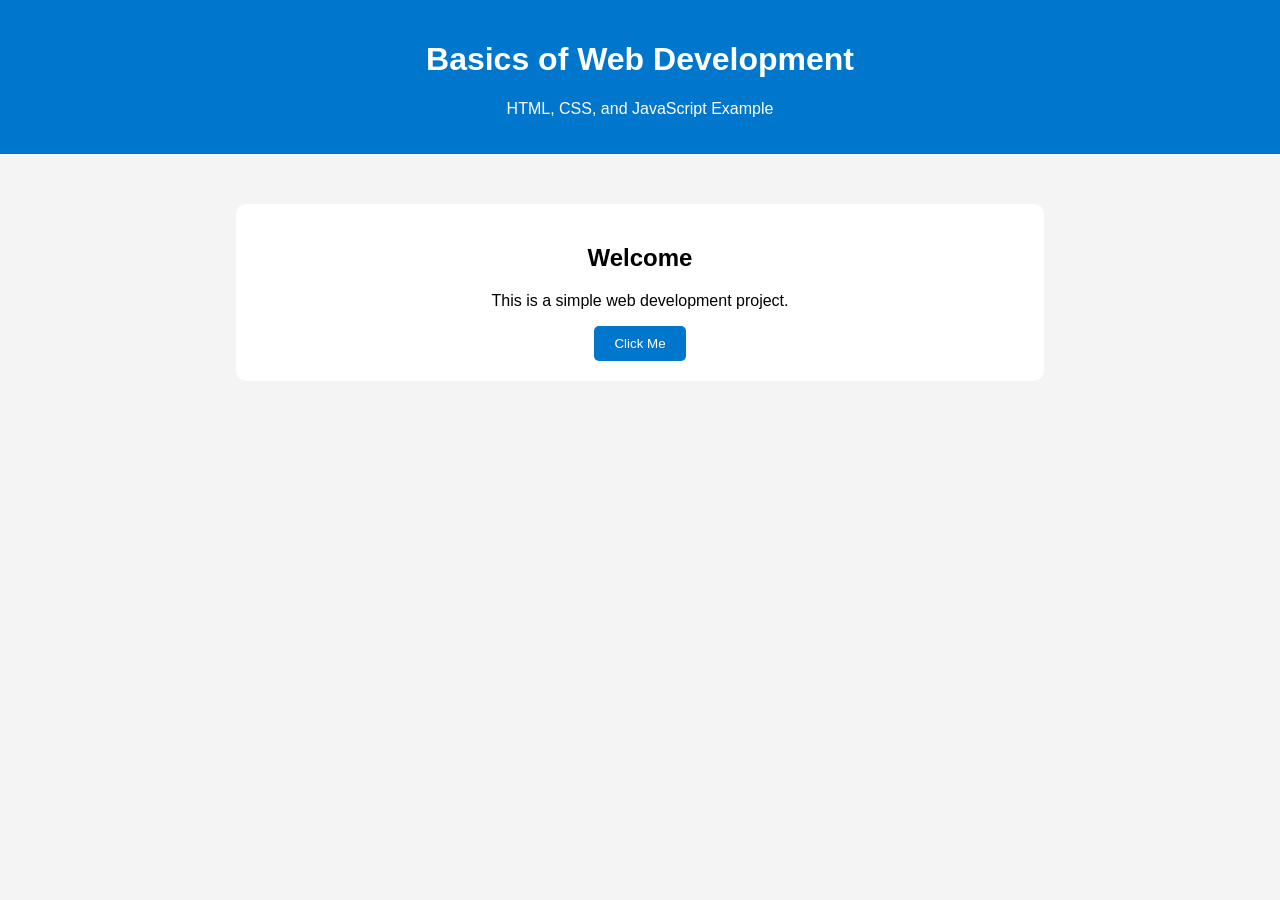
<file: Task-1/index.html>
<!DOCTYPE html>
<html lang="en">
<head>
    <meta charset="UTF-8">
    <meta name="viewport" content="width=device-width, initial-scale=1.0">
    <title>Basics of Web Development</title>

    <!-- Link CSS File -->
    <link rel="stylesheet" href="style.css">
</head>
<body>

    <header>
        <h1>Basics of Web Development</h1>
        <p>HTML, CSS, and JavaScript Example</p>
    </header>

    <div class="container">
        <h2>Welcome</h2>
        <p>This is a simple web development project.</p>

        <button onclick="showMessage()">Click Me</button>
    </div>

    <!-- Link JavaScript File -->
    <script src="script.js"></script>

</body>
</html>
</file>
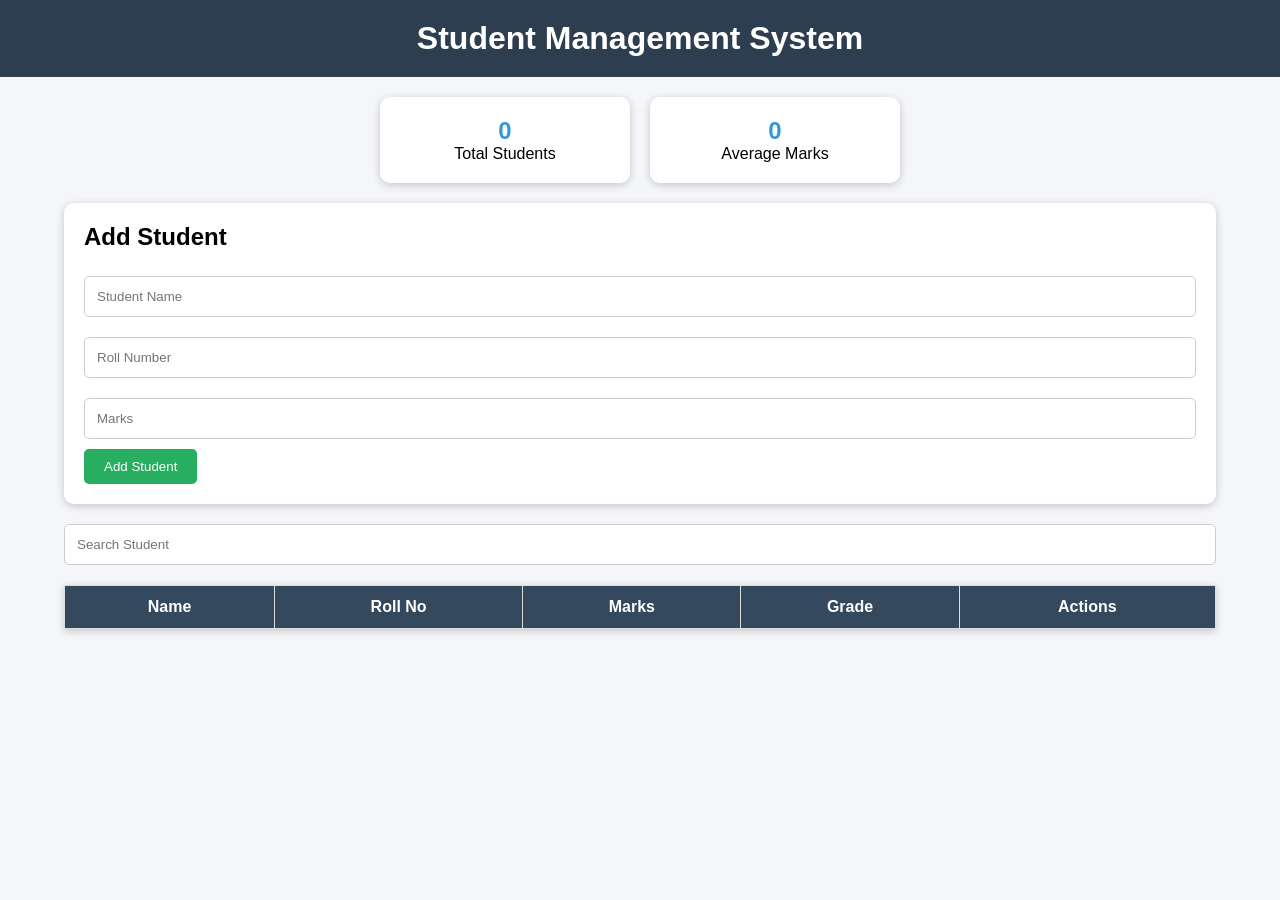
<file: task-5/index.html>
<!DOCTYPE html>
<html lang="en">
<head>
<meta charset="UTF-8">
<meta name="viewport" content="width=device-width, initial-scale=1.0">
<title>Student Management System</title>
<link rel="stylesheet" href="style.css">
</head>
<body>

<header>
    <h1>Student Management System</h1>
</header>

<div class="dashboard">
    <div class="card">
        <h2 id="totalStudents">0</h2>
        <p>Total Students</p>
    </div>

    <div class="card">
        <h2 id="avgMarks">0</h2>
        <p>Average Marks</p>
    </div>
</div>

<div class="container">

    <div class="form-section">
        <h2>Add Student</h2>

        <input type="text" id="name" placeholder="Student Name">
        <input type="number" id="roll" placeholder="Roll Number">
        <input type="number" id="marks" placeholder="Marks">

        <button onclick="addStudent()">Add Student</button>
    </div>

    <div class="search-section">
        <input
            type="text"
            id="search"
            placeholder="Search Student"
            onkeyup="searchStudent()">
    </div>

    <table>
        <thead>
            <tr>
                <th>Name</th>
                <th>Roll No</th>
                <th>Marks</th>
                <th>Grade</th>
                <th>Actions</th>
            </tr>
        </thead>

        <tbody id="studentTable"></tbody>
    </table>

</div>

<script src="script.js"></script>

</body>
</html>
</file>
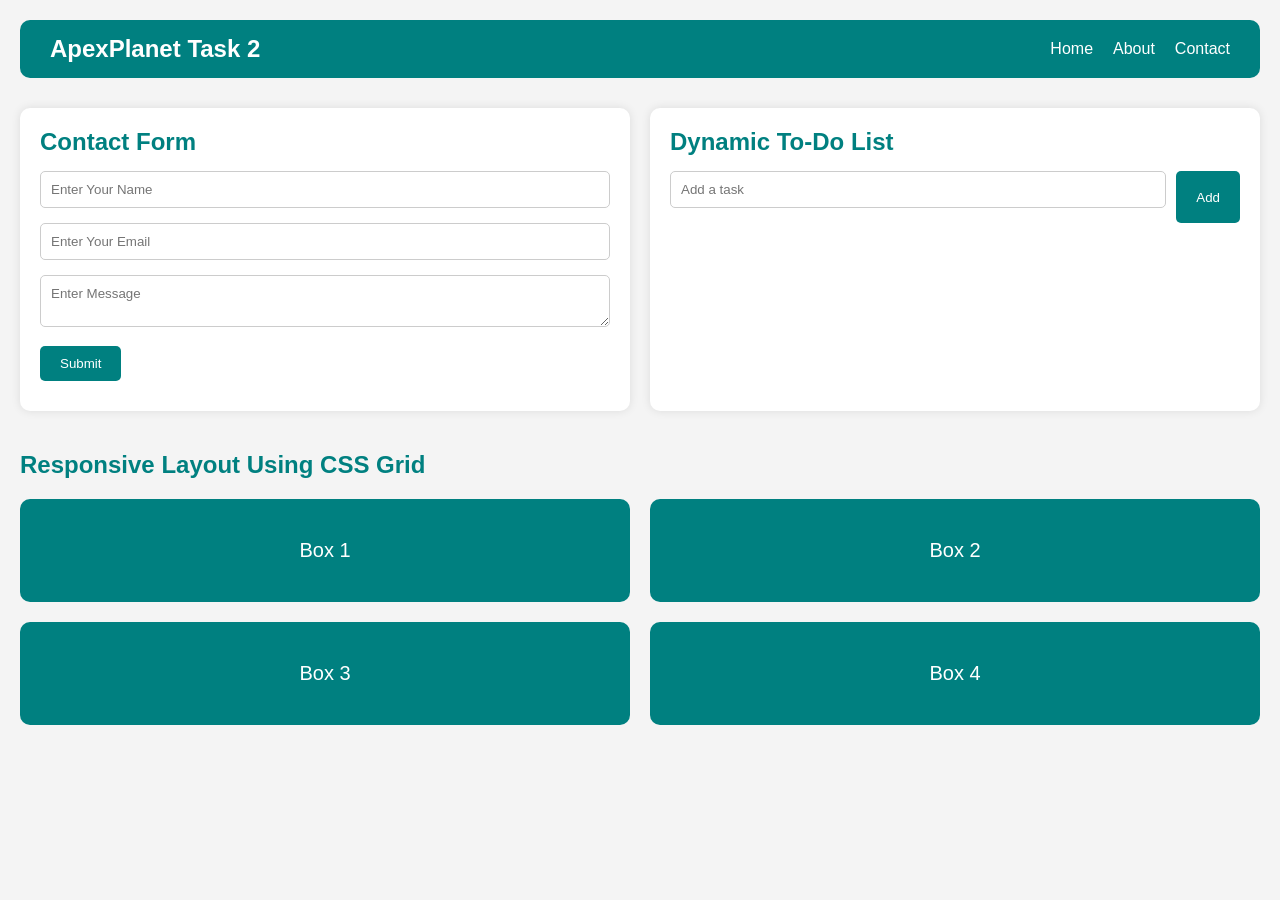
<file: task2/index.html>
<!DOCTYPE html>
<html lang="en">
<head>
    <meta charset="UTF-8">
    <meta name="viewport" content="width=device-width, initial-scale=1.0">
    <title>Intermediate HTML CSS JS Task</title>
    <link rel="stylesheet" href="style.css">
</head>
<body>

    <!-- Navigation -->
    <nav class="navbar">
        <h1>ApexPlanet Task 2</h1>
        <ul>
            <li><a href="#">Home</a></li>
            <li><a href="#">About</a></li>
            <li><a href="#">Contact</a></li>
        </ul>
    </nav>

    <!-- Contact Form -->
    <section class="container">
        <div class="form-box">
            <h2>Contact Form</h2>

            <form id="contactForm">
                <input type="text" id="name" placeholder="Enter Your Name">
                <input type="email" id="email" placeholder="Enter Your Email">
                <textarea id="message" placeholder="Enter Message"></textarea>

                <button type="submit">Submit</button>
            </form>

            <p id="error"></p>
        </div>

        <!-- To Do List -->
        <div class="todo-box">
            <h2>Dynamic To-Do List</h2>

            <div class="todo-input">
                <input type="text" id="taskInput" placeholder="Add a task">
                <button onclick="addTask()">Add</button>
            </div>

            <ul id="taskList"></ul>
        </div>
    </section>

    <!-- Responsive Grid -->
    <section class="grid-section">
        <h2>Responsive Layout Using CSS Grid</h2>

        <div class="grid-container">
            <div class="grid-item">Box 1</div>
            <div class="grid-item">Box 2</div>
            <div class="grid-item">Box 3</div>
            <div class="grid-item">Box 4</div>
        </div>
    </section>

    <script src="script.js"></script>
</body>
</html>
</file>
<file: Task-1/style.css>
body {
    font-family: Arial, sans-serif;
    background-color: #f4f4f4;
    text-align: center;
    margin: 0;
    padding: 0;
}

header {
    background-color: #0077cc;
    color: white;
    padding: 20px;
}

.container {
    margin: 50px auto;
    background: white;
    width: 60%;
    padding: 20px;
    border-radius: 10px;
}

button {
    background-color: #0077cc;
    color: white;
    border: none;
    padding: 10px 20px;
    cursor: pointer;
    border-radius: 5px;
}

button:hover {
    background-color: #005fa3;
}
</file>
<file: task-5/style.css>
*{
    margin:0;
    padding:0;
    box-sizing:border-box;
    font-family:Arial, sans-serif;
}

body{
    background:#f4f6f9;
}

header{
    background:#2c3e50;
    color:white;
    padding:20px;
    text-align:center;
}

.dashboard{
    display:flex;
    justify-content:center;
    gap:20px;
    margin:20px;
    flex-wrap:wrap;
}

.card{
    background:white;
    width:250px;
    padding:20px;
    border-radius:10px;
    text-align:center;
    box-shadow:0 2px 8px rgba(0,0,0,0.2);
}

.card h2{
    color:#3498db;
}

.container{
    width:90%;
    margin:auto;
}

.form-section{
    background:white;
    padding:20px;
    border-radius:10px;
    box-shadow:0 2px 8px rgba(0,0,0,0.2);
    margin-bottom:20px;
}

.form-section h2{
    margin-bottom:15px;
}

.form-section input{
    width:100%;
    padding:12px;
    margin:10px 0;
    border:1px solid #ccc;
    border-radius:5px;
}

button{
    padding:10px 20px;
    border:none;
    border-radius:5px;
    background:#27ae60;
    color:white;
    cursor:pointer;
}

button:hover{
    background:#219150;
}

.search-section{
    margin-bottom:20px;
}

.search-section input{
    width:100%;
    padding:12px;
    border:1px solid #ccc;
    border-radius:5px;
}

table{
    width:100%;
    background:white;
    border-collapse:collapse;
    box-shadow:0 2px 8px rgba(0,0,0,0.2);
}

th{
    background:#34495e;
    color:white;
}

th,td{
    padding:12px;
    text-align:center;
    border:1px solid #ddd;
}

.edit-btn{
    background:#3498db;
    margin-right:5px;
}

.delete-btn{
    background:#e74c3c;
}

@media(max-width:768px){

    table{
        font-size:12px;
    }

    .dashboard{
        flex-direction:column;
        align-items:center;
    }
}
</file>
<file: task2/style.css>
* {
    margin: 0;
    padding: 0;
    box-sizing: border-box;
    font-family: Arial, sans-serif;
}

body {
    background: #f4f4f4;
    padding: 20px;
}

/* Navbar */
.navbar {
    background: teal;
    color: white;
    display: flex;
    justify-content: space-between;
    align-items: center;
    padding: 15px 30px;
    border-radius: 10px;
}

.navbar ul {
    list-style: none;
    display: flex;
    gap: 20px;
}

.navbar a {
    text-decoration: none;
    color: white;
}

/* Main Container */
.container {
    display: flex;
    gap: 20px;
    margin-top: 30px;
    flex-wrap: wrap;
}

/* Form Box */
.form-box,
.todo-box {
    flex: 1;
    background: white;
    padding: 20px;
    border-radius: 10px;
    min-width: 300px;
    box-shadow: 0 0 10px rgba(0,0,0,0.1);
}

.form-box h2,
.todo-box h2 {
    margin-bottom: 15px;
    color: teal;
}

form input,
form textarea,
.todo-input input {
    width: 100%;
    padding: 10px;
    margin-bottom: 15px;
    border: 1px solid #ccc;
    border-radius: 5px;
}

button {
    background: teal;
    color: white;
    border: none;
    padding: 10px 20px;
    border-radius: 5px;
    cursor: pointer;
}

button:hover {
    background: darkcyan;
}

#error {
    color: red;
    margin-top: 10px;
}

/* To-Do */
.todo-input {
    display: flex;
    gap: 10px;
}

#taskList {
    margin-top: 20px;
}

#taskList li {
    background: #e8f7f7;
    padding: 10px;
    margin-bottom: 10px;
    border-radius: 5px;
    display: flex;
    justify-content: space-between;
}

/* Grid Section */
.grid-section {
    margin-top: 40px;
}

.grid-section h2 {
    margin-bottom: 20px;
    color: teal;
}

.grid-container {
    display: grid;
    grid-template-columns: repeat(2, 1fr);
    gap: 20px;
}

.grid-item {
    background: teal;
    color: white;
    padding: 40px;
    text-align: center;
    border-radius: 10px;
    font-size: 20px;
}

/* Responsive */
@media (max-width: 768px) {
    .grid-container {
        grid-template-columns: 1fr;
    }

    .navbar {
        flex-direction: column;
        gap: 10px;
    }
}
</file>
